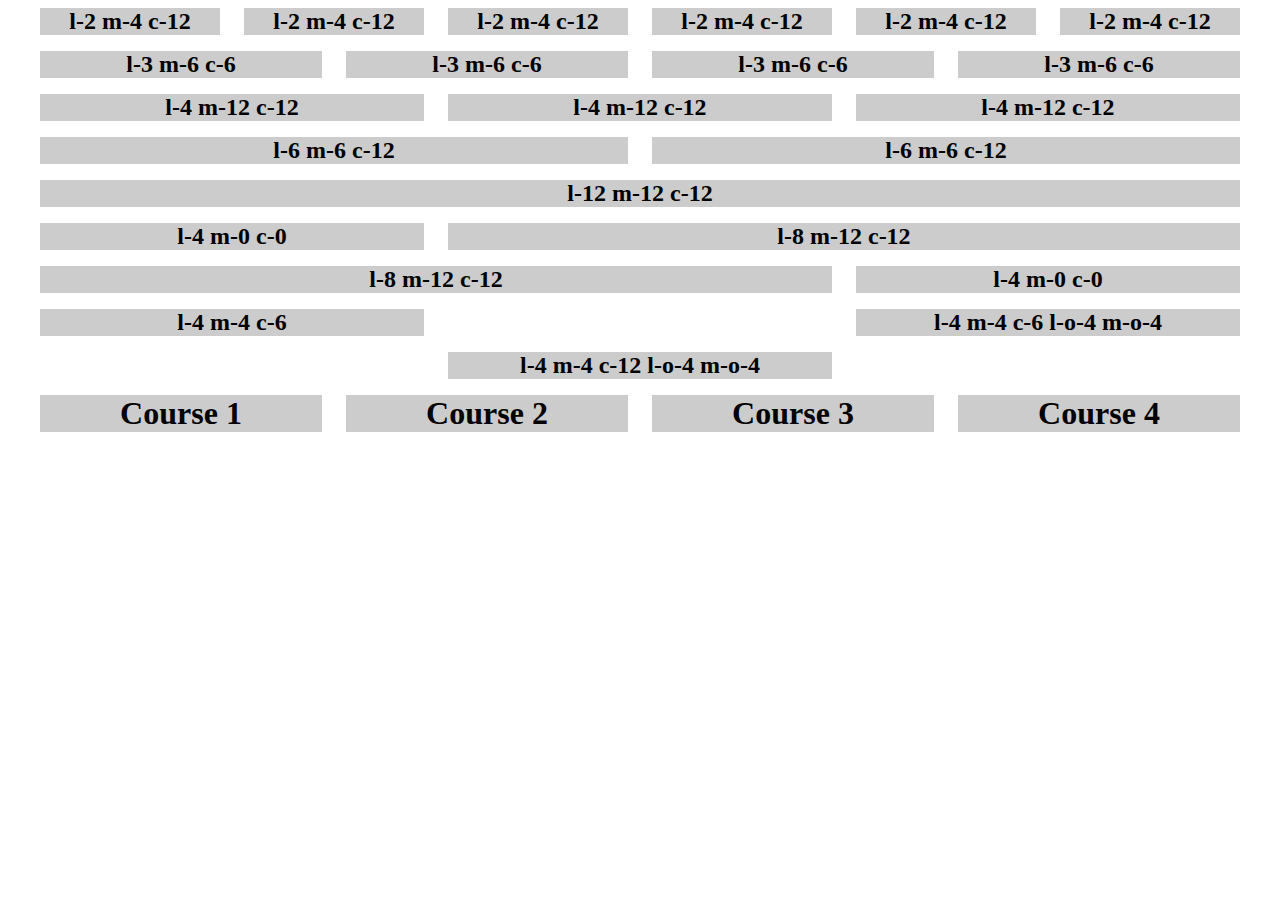
<file: grid/index.html>
<!DOCTYPE html>
<html lang="en">

<head>
    <meta charset="UTF-8">
    <meta name="viewport" content="width=device-width, initial-scale=1.0">
    <meta http-equiv="X-UA-Compatible" content="ie=edge">
    <link rel="stylesheet" href="./assets/css/grid.css">
    <link rel="stylesheet" href="./assets/css/style.css">
    <title>Document</title>
    <style>
        * {
            box-sizing: border-box;
        }

        .col {
            text-align: center;
            background-color: #ccc;
            background-clip: content-box;
            margin-top: 8px;
            margin-bottom: 8px;
        }
        
        h1 {
            margin: 0;
            padding: 0;
        }
    </style>
</head>

<!-- 
    Columm .col
    prefix class:
        - c -mobile
        - m - tablet
        - l - pc
   -->

<body>
    <div class="grid wide">
        <div class="row">
            <div class="col l-2 m-4 c-12">
                <h2>l-2 m-4 c-12</h2>
            </div>
            <div class="col l-2 m-4 c-12">
                <h2>l-2 m-4 c-12</h2>
            </div>
            <div class="col l-2 m-4 c-12">
                <h2>l-2 m-4 c-12</h2>
            </div>
            <div class="col l-2 m-4 c-12">
                <h2>l-2 m-4 c-12</h2>
            </div>
            <div class="col l-2 m-4 c-12">
                <h2>l-2 m-4 c-12</h2>
            </div>
            <div class="col l-2 m-4 c-12">
                <h2>l-2 m-4 c-12</h2>
            </div>
        </div>

        <div class="row">
            <div class="col l-3 m-6 c-6">
                <h2>l-3 m-6 c-6</h2>
            </div>
            <div class="col l-3 m-6 c-6">
                <h2>l-3 m-6 c-6</h2>
            </div>
            <div class="col l-3 m-6 c-6">
                <h2>l-3 m-6 c-6</h2>
            </div>
            <div class="col l-3 m-6 c-6">
                <h2>l-3 m-6 c-6</h2>
            </div>
        </div>

        <div class="row">
            <div class="col l-4 m-12 c-12">
                <h2>l-4 m-12 c-12</h2>
            </div>
            <div class="col l-4 m-12 c-12">
                <h2>l-4 m-12 c-12</h2>
            </div>
            <div class="col l-4 m-12 c-12">
                <h2>l-4 m-12 c-12</h2>
            </div>
        </div>

        <div class="row">
            <div class="col l-6 m-6 c-12">
                <h2>l-6 m-6 c-12</h2>
            </div>
            <div class="col l-6 m-6 c-12">
                <h2>l-6 m-6 c-12</h2>
            </div>
        </div>

        <div class="row">
            <div class="col l-12 m-12 c-12">
                <h2>l-12 m-12 c-12</h2>
            </div>
        </div>

        <div class="row">
            <div class="col l-4 m-0 c-0">
                <h2>l-4 m-0 c-0</h2>
            </div>
            <div class="col l-8 m-12 c-12">
                <h2>l-8 m-12 c-12</h2>
            </div>
        </div>

        <div class="row">
            <div class="col l-8 m-12 c-12">
                <h2>l-8 m-12 c-12</h2>
            </div>
            <div class="col l-4 m-0 c-0">
                <h2>l-4 m-0 c-0</h2>
            </div>
        </div>

        <div class="row">
            <div class="col l-4 m-4 c-6">
                <h2>l-4 m-4 c-6</h2>
            </div>
            <div class="col l-4 m-4 c-6 l-o-4 m-o-4">
                <h2>l-4 m-4 c-6 l-o-4 m-o-4</h2>
            </div>
        </div>

        <div class="row">
            <div class="col l-4 m-4 c-12 l-o-4 m-o-4">
                <h2>l-4 m-4 c-12 l-o-4 m-o-4</h2>
            </div>
        </div>


        <div class="row">

            <div class="col l-3 m-0 c-0">
                <div class="course-item">
                    <h1>Course 1</h1>
                </div>
            </div>

            <div class="col l-3 m-3 c-6">
                <div class="course-item">
                    <h1>Course 2</h1>
                </div>
            </div>

            <div class="col l-3 m-3 c-6">
                <div class="course-item">
                    <h1>Course 3</h1>
                </div>
            </div>

            <div class="col l-3 m-3 c-6">
                <div class="course-item">
                    <h1>Course 4</h1>
                </div>
            </div>




        </div>

    </div>
</body>

</html>
</file>
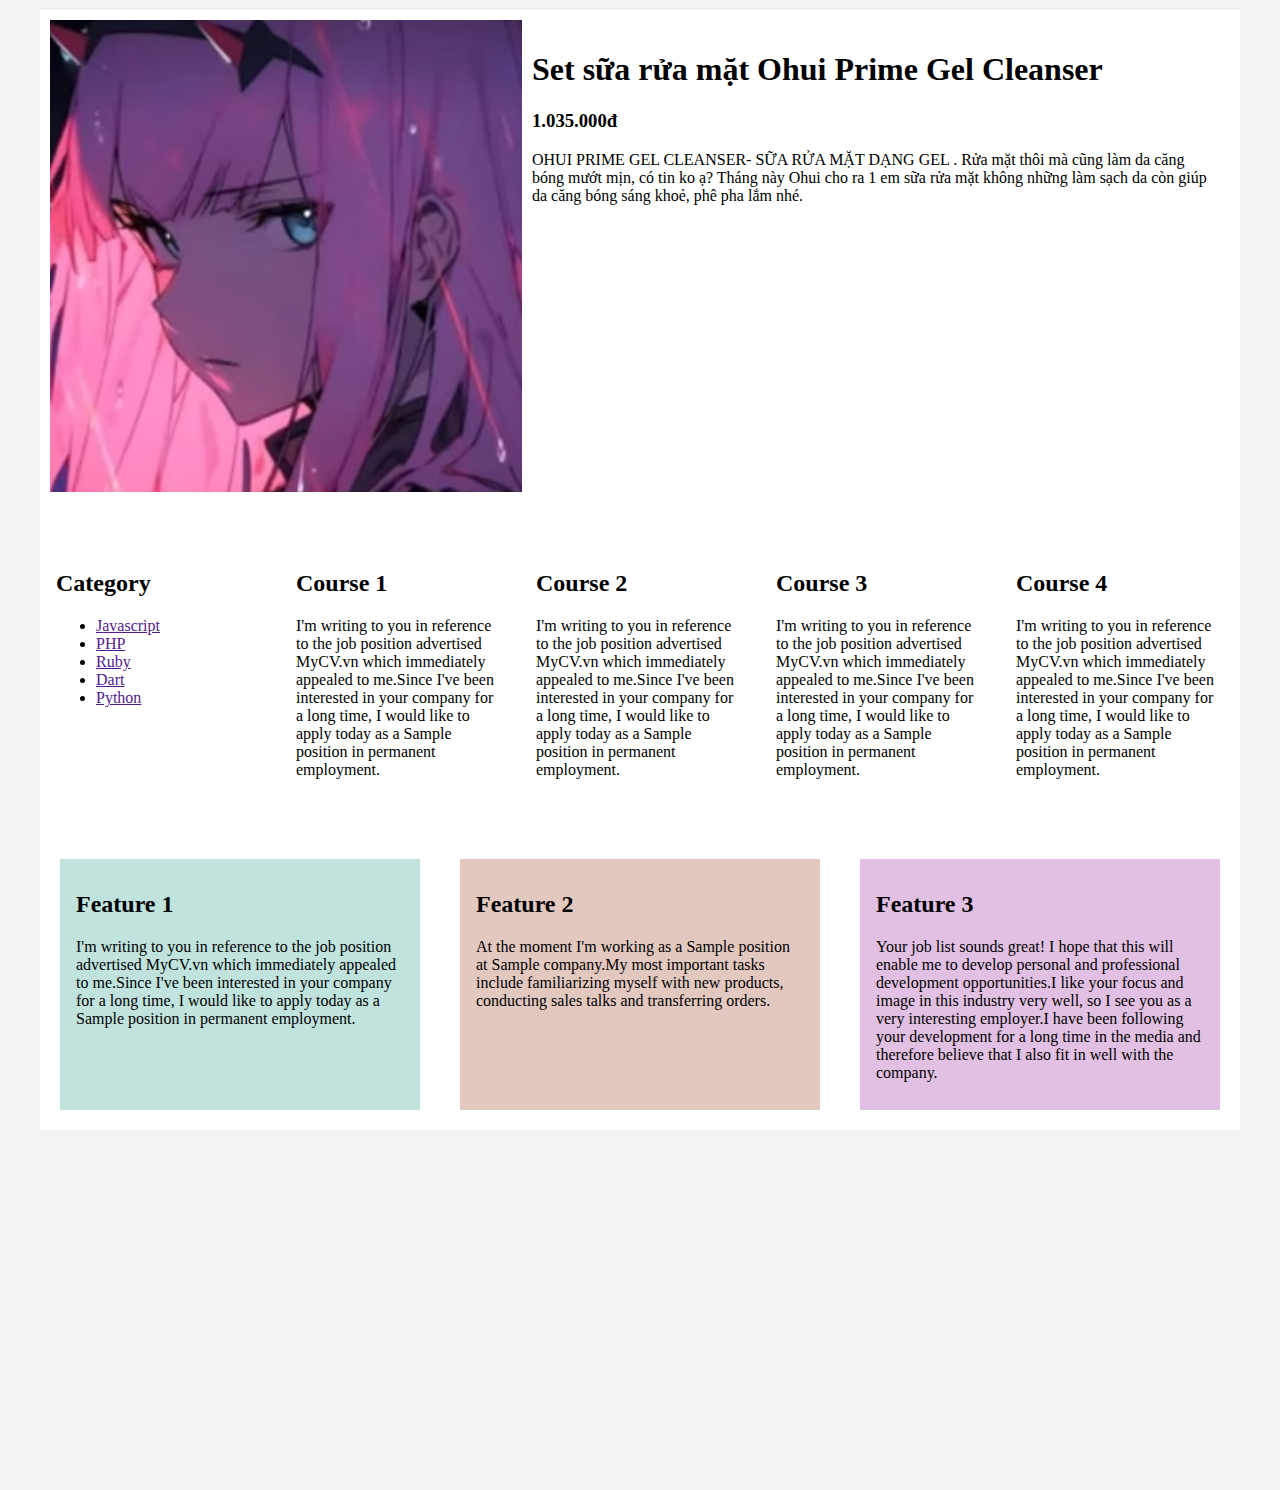
<file: web_1/index.html>
<!DOCTYPE html>
<html lang="en">
    <head>
        <meta charset="UTF-8">
        <meta name="viewport" content="width=device-width, initial-scale=1.0">
        <title>Document</title>
        <link rel="stylesheet" href="./style.css">
    </head>

    <body>
        <div class="main">
            <!-- Product -->
            <div class="main__product">
                <div class="main__product-img" style="background-image: url(./123.jpg);"></div>
                
                <div class="main__product-info">
                    <h1 class="main__product-name">
                        Set sữa rửa mặt Ohui Prime Gel Cleanser
                    </h1>
                    <h3 class="main__product-price">1.035.000đ</h3>
                    <p class="main__product-desc">
                        OHUI PRIME GEL CLEANSER- SỮA RỬA MẶT DẠNG GEL .
                        Rửa mặt thôi mà cũng làm da căng bóng mướt mịn, có tin ko ạ?
                        Tháng này Ohui cho ra 1 em sữa rửa mặt không những làm sạch da còn giúp da căng bóng sáng khoẻ, phê pha lắm nhé.
                    </p>
                </div>
            </div>

            <!-- Column layout -->
            <div class="column-layout">
                <div class="column-layout__category">
                    <h2>Category</h2>
                    <ul class="column-layout__list">
                        <li class="column-layout__item">
                            <a href="">Javascript</a>
                        </li>
                        <li class="column-layout__item">
                            <a href="">PHP</a>
                        </li>
                        <li class="column-layout__item">
                            <a href="">Ruby</a>
                        </li>
                        <li class="column-layout__item">
                            <a href="">Dart</a>
                        </li>
                        <li class="column-layout__item">
                            <a href="">Python</a>
                        </li>
                    </ul>
                </div>
                
                <div class="column-layout__container">
                    <div class="column-item">
                        <h2>Course 1</h2>
                        <p>I'm writing to you in reference to the job position advertised MyCV.vn which immediately appealed to me.Since I've been interested in your company for a long time, I would like to apply today as a Sample position in permanent employment.</p>
                    </div>
                    <div class="column-item">
                        <h2>Course 2</h2>
                        <p>I'm writing to you in reference to the job position advertised MyCV.vn which immediately appealed to me.Since I've been interested in your company for a long time, I would like to apply today as a Sample position in permanent employment.</p>
                    </div>
                    <div class="column-item">
                        <h2>Course 3</h2>
                        <p>I'm writing to you in reference to the job position advertised MyCV.vn which immediately appealed to me.Since I've been interested in your company for a long time, I would like to apply today as a Sample position in permanent employment.</p>
                    </div>
                    <div class="column-item">
                        <h2>Course 4</h2>
                        <p>I'm writing to you in reference to the job position advertised MyCV.vn which immediately appealed to me.Since I've been interested in your company for a long time, I would like to apply today as a Sample position in permanent employment.</p>
                    </div>
                </div>
            </div>

            <!-- Feature layout -->
            <div class="feature-layout">
                <div class="feature-item">
                    <h2>Feature 1</h2>
                    <p>I'm writing to you in reference to the job position advertised MyCV.vn which immediately appealed to me.Since I've been interested in your company for a long time, I would like to apply today as a Sample position in permanent employment.</p>
                </div>
                <div class="feature-item">
                    <h2>Feature 2</h2>
                    <p>At the moment I'm working as a Sample position at Sample company.My most important tasks include familiarizing myself with new products, conducting sales talks and transferring orders.</p>
                </div>
                <div class="feature-item">
                    <h2>Feature 3</h2>
                    <p>Your job list sounds great! I hope that this will enable me to develop personal and professional development opportunities.I like your focus and image in this industry very well, so I see you as a very interesting employer.I have been following your development for a long time in the media and therefore believe that I also fit in well with the company.</p>
                </div>
            </div>
        </div>
    </body>
</html>
</file>
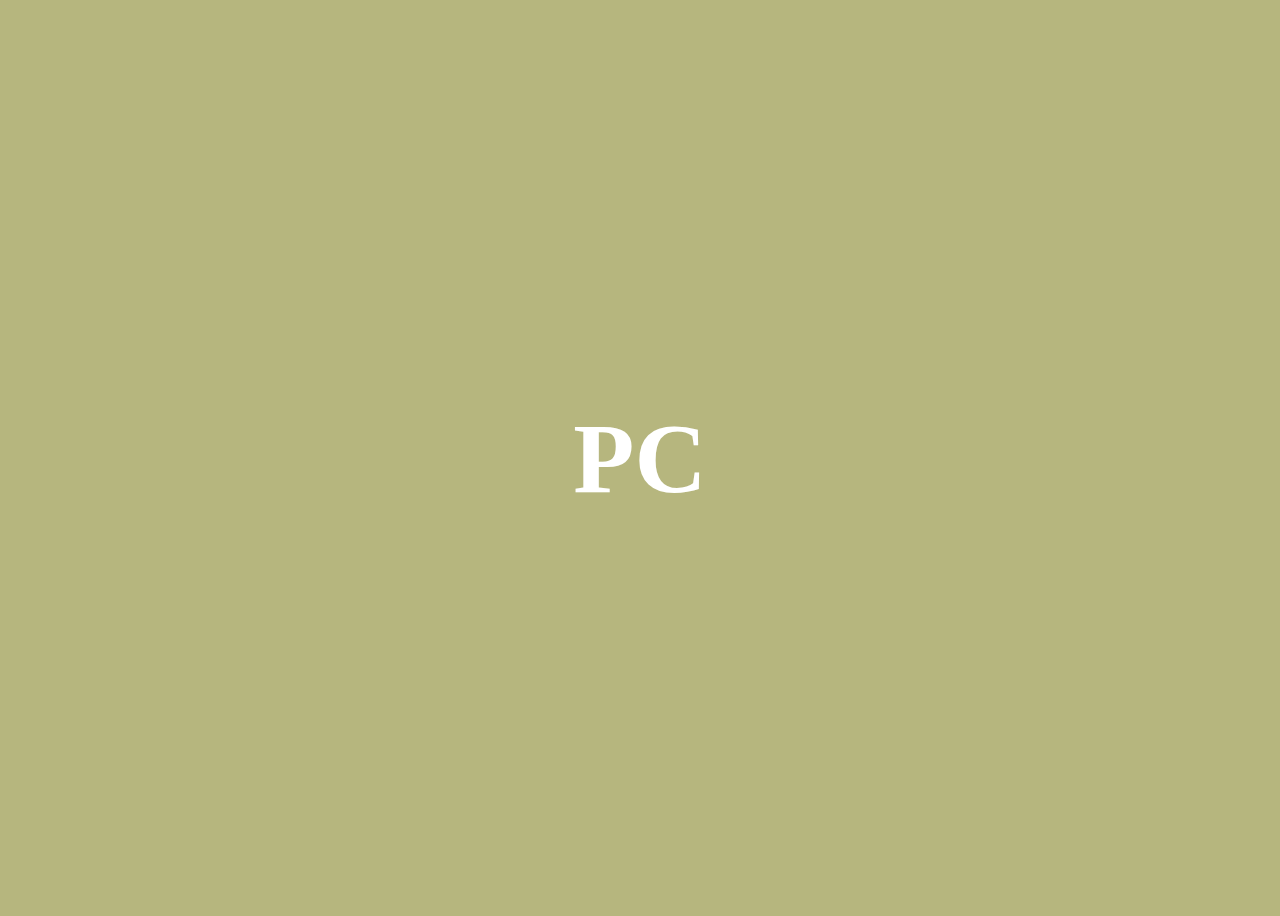
<file: Responsive/breakpoints/index.html>
<!DOCTYPE html>
<html lang="en">
<head>
    <meta charset="UTF-8">
    <meta name="viewport" content="width=device-width, initial-scale=1.0">
    <title>Document</title>
    <link rel="stylesheet" href="style.css">
</head>
<body>
    <h2 class="mobile">Mobile</h2>
    <h2 class="tablet">Tablet</h2>
    <h2 class="pc">PC</h2>
</body>
</html>
</file>
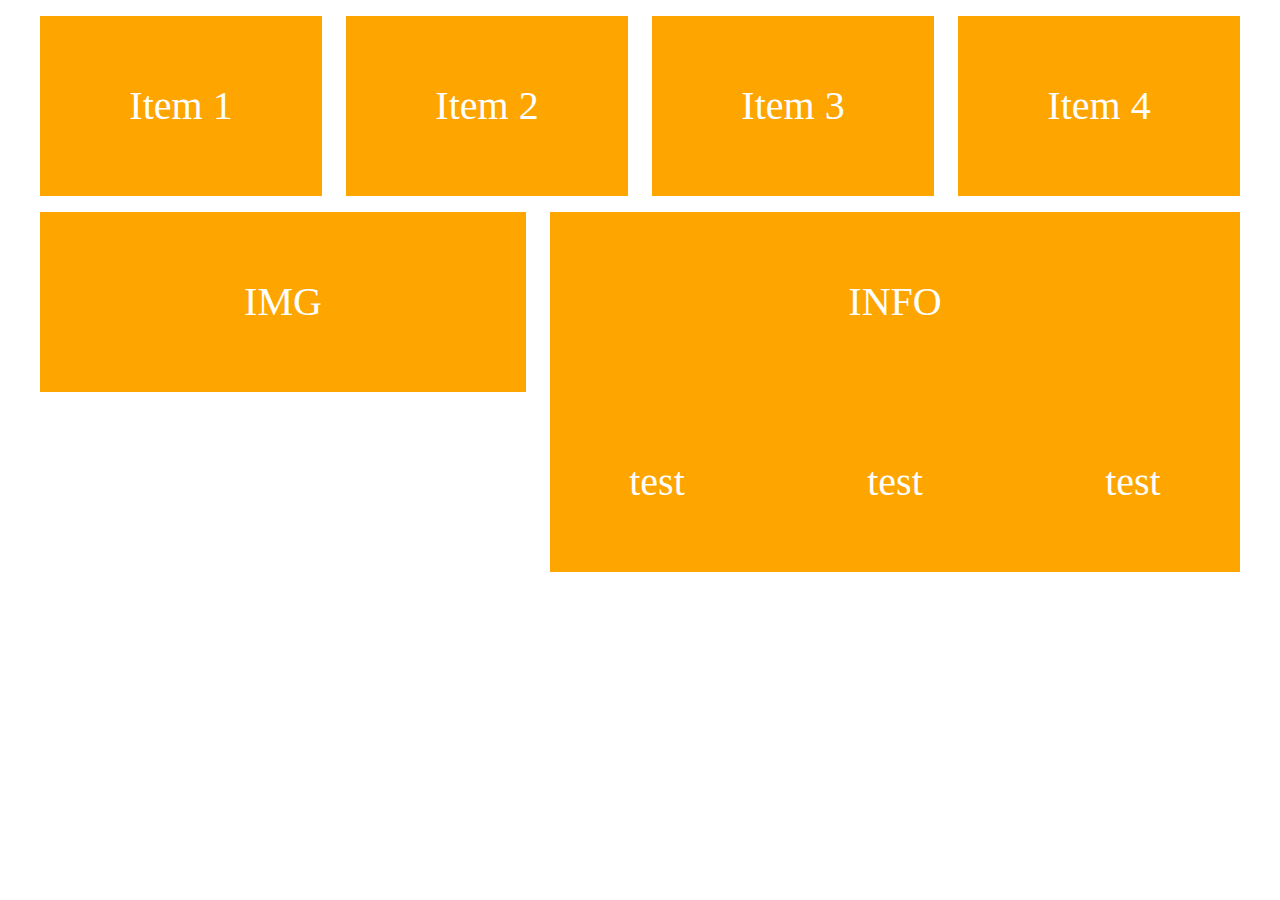
<file: grid/test.html>
<!DOCTYPE html>
<html lang="en">

<head>
    <meta charset="UTF-8">
    <meta name="viewport" content="width=device-width, initial-scale=1.0">
    <title>Document</title>
    <link rel="stylesheet" href="./assets/css/grid.css">
    <link rel="stylesheet" href="./assets/css/style.css">
</head>

<body>
    <!-- exam 1 -->
    <div class="grid wide">
        <div class="row">
            <div class="col l-3 m-6 c-12">
                <div class="item">Item 1</div>
            </div>
            <div class="col l-3 m-6 c-12">
                <div class="item">Item 2</div>
            </div>
            <div class="col l-3 m-6 c-12">
                <div class="item">Item 3</div>
            </div>
            <div class="col l-3 m-6 c-12">
                <div class="item">Item 4</div>
            </div>
        </div>
    </div>

    <!-- exam 2 -->
    <div class="grid wide">
        <div class="row">
            <div class="col l-5 m-5 c-12">
                <div class="item">IMG</div>
            </div>

            <div class="col l-7 m-7 c-12">
                <div class="item">
                    INFO
                    <div class="row">
                        <div class="col l-4 m-4 c-4">
                            <div>test</div>
                        </div>
                        <div class="col-l-4 m-4 c-4">
                            <div>test</div>
                        </div>
                        <div class="col-l-4 m-4 c-4">
                            <div>test</div>
                        </div>
                    </div>
                </div>
            </div>
        </div>
    </div>

    <!-- exam 3 -->

</body>

</html>
</file>
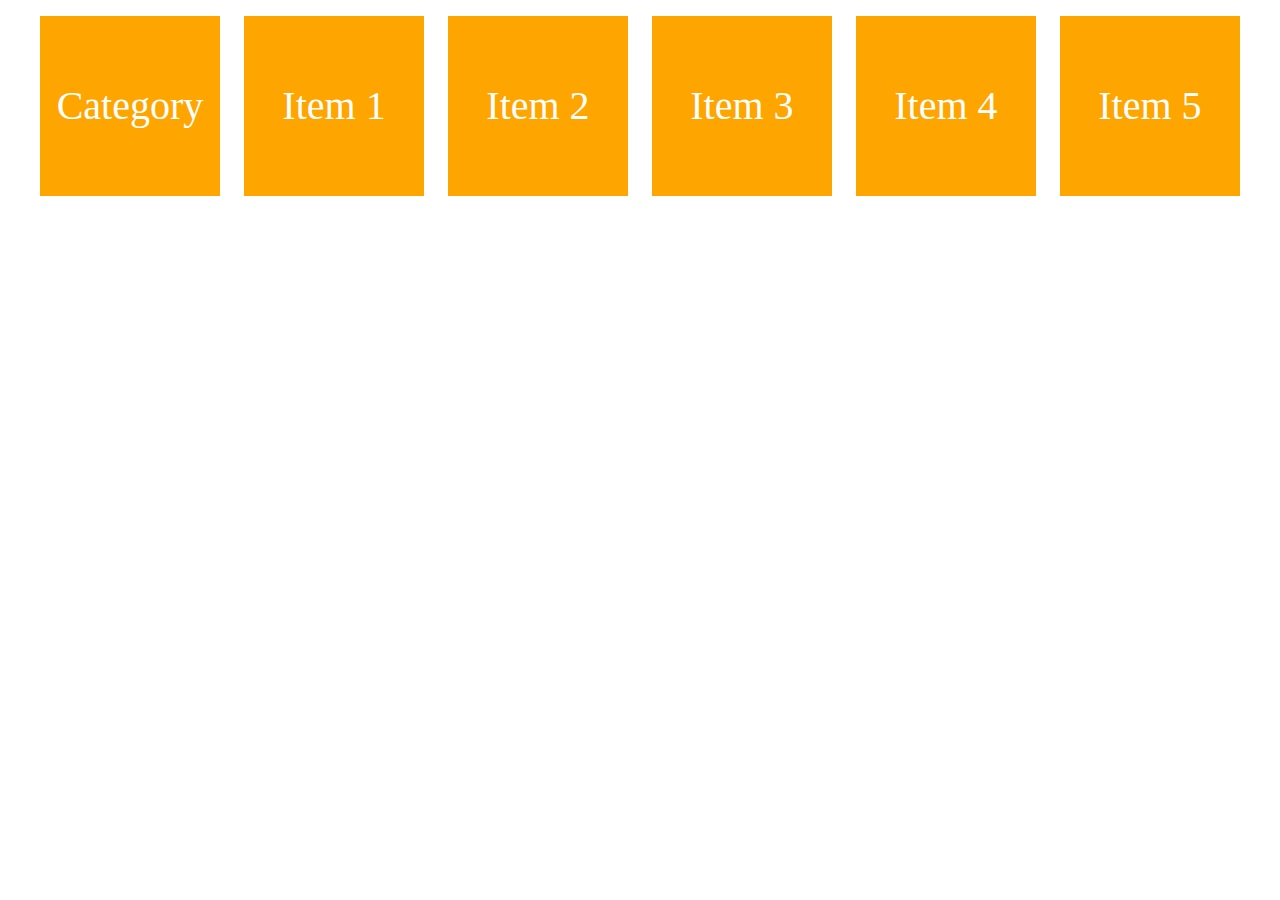
<file: grid/test2.html>
<!DOCTYPE html>
<html lang="en">

<head>
    <meta charset="UTF-8">
    <meta name="viewport" content="width=device-width, initial-scale=1.0">
    <title>Document</title>
    <link rel="stylesheet" href="./assets/css/grid.css">
    <link rel="stylesheet" href="./assets/css/style.css">
</head>

<body>
    <div class="grid wide">
        <div class="row">
            <div class="col l-2 m-0 c-0">
                <div class="item">Category</div>
            </div>

            <div class="col l-10 m-12 c-12">
                <div class="content">
                    <div class="row">
                        <div class="col l-2-4 m-4 c-12">
                            <div class="item">Item 1</div>
                        </div>
                        <div class="col l-2-4 m-4 c-12">
                            <div class="item">Item 2</div>
                        </div>
                        <div class="col l-2-4 m-4 c-12">
                            <div class="item">Item 3</div>
                        </div>
                        <div class="col l-2-4 m-4 c-12">
                            <div class="item">Item 4</div>
                        </div>
                        <div class="col l-2-4 m-4 c-12">
                            <div class="item">Item 5</div>
                        </div>
                    </div>
                </div>
            </div>
        </div>
    </div>
</body>

</html>
</file>
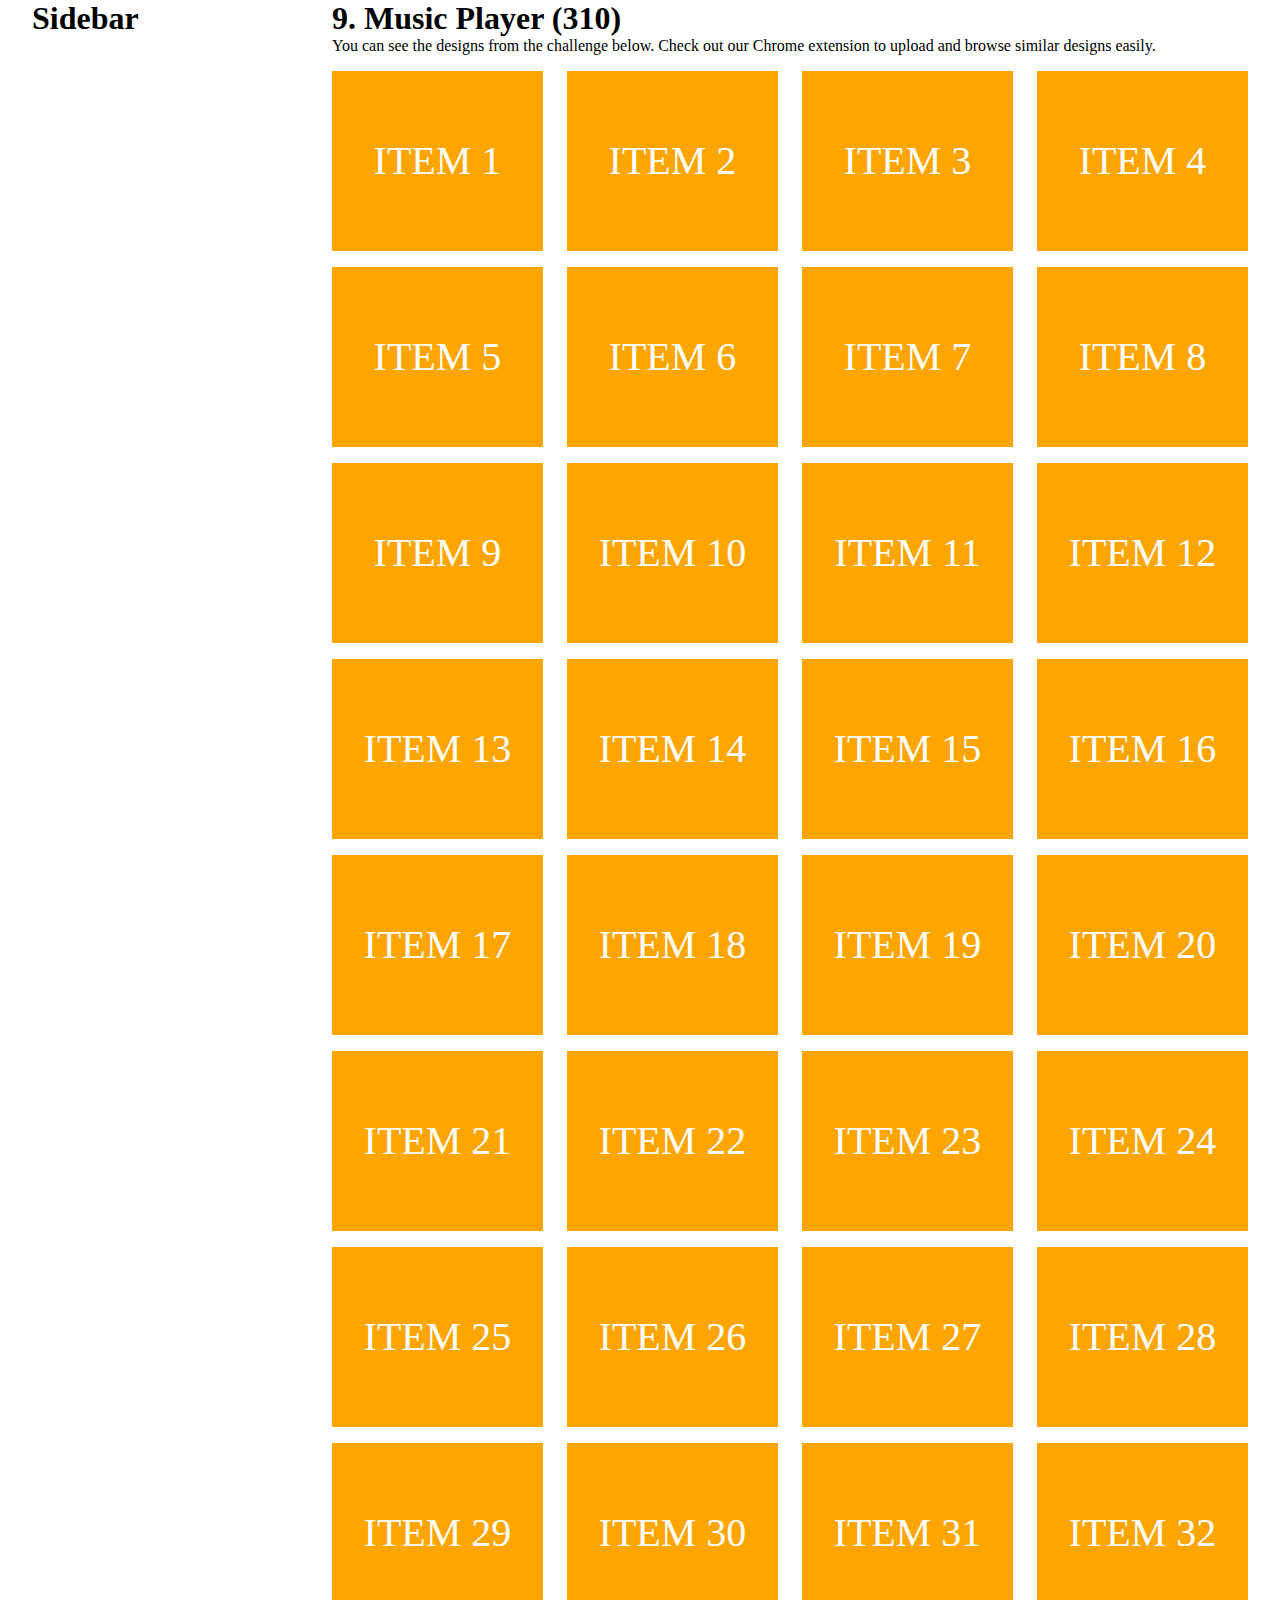
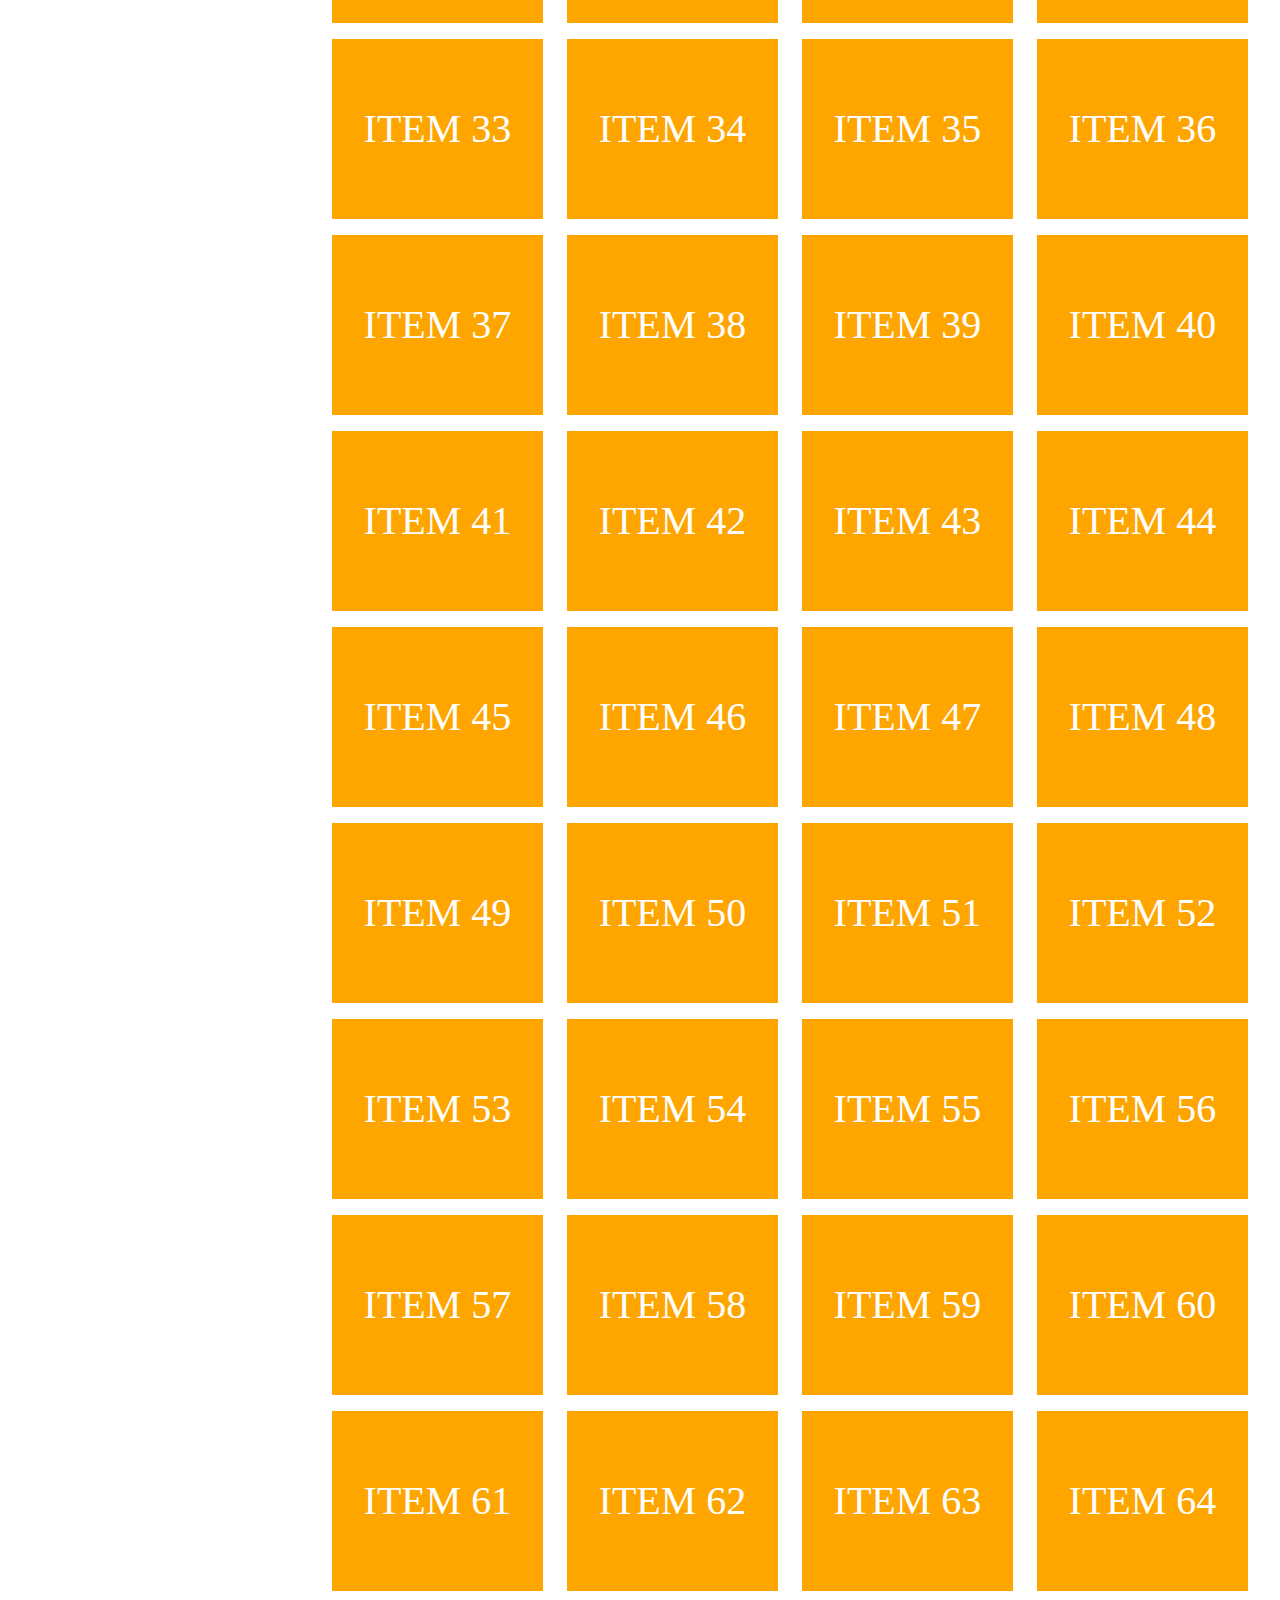
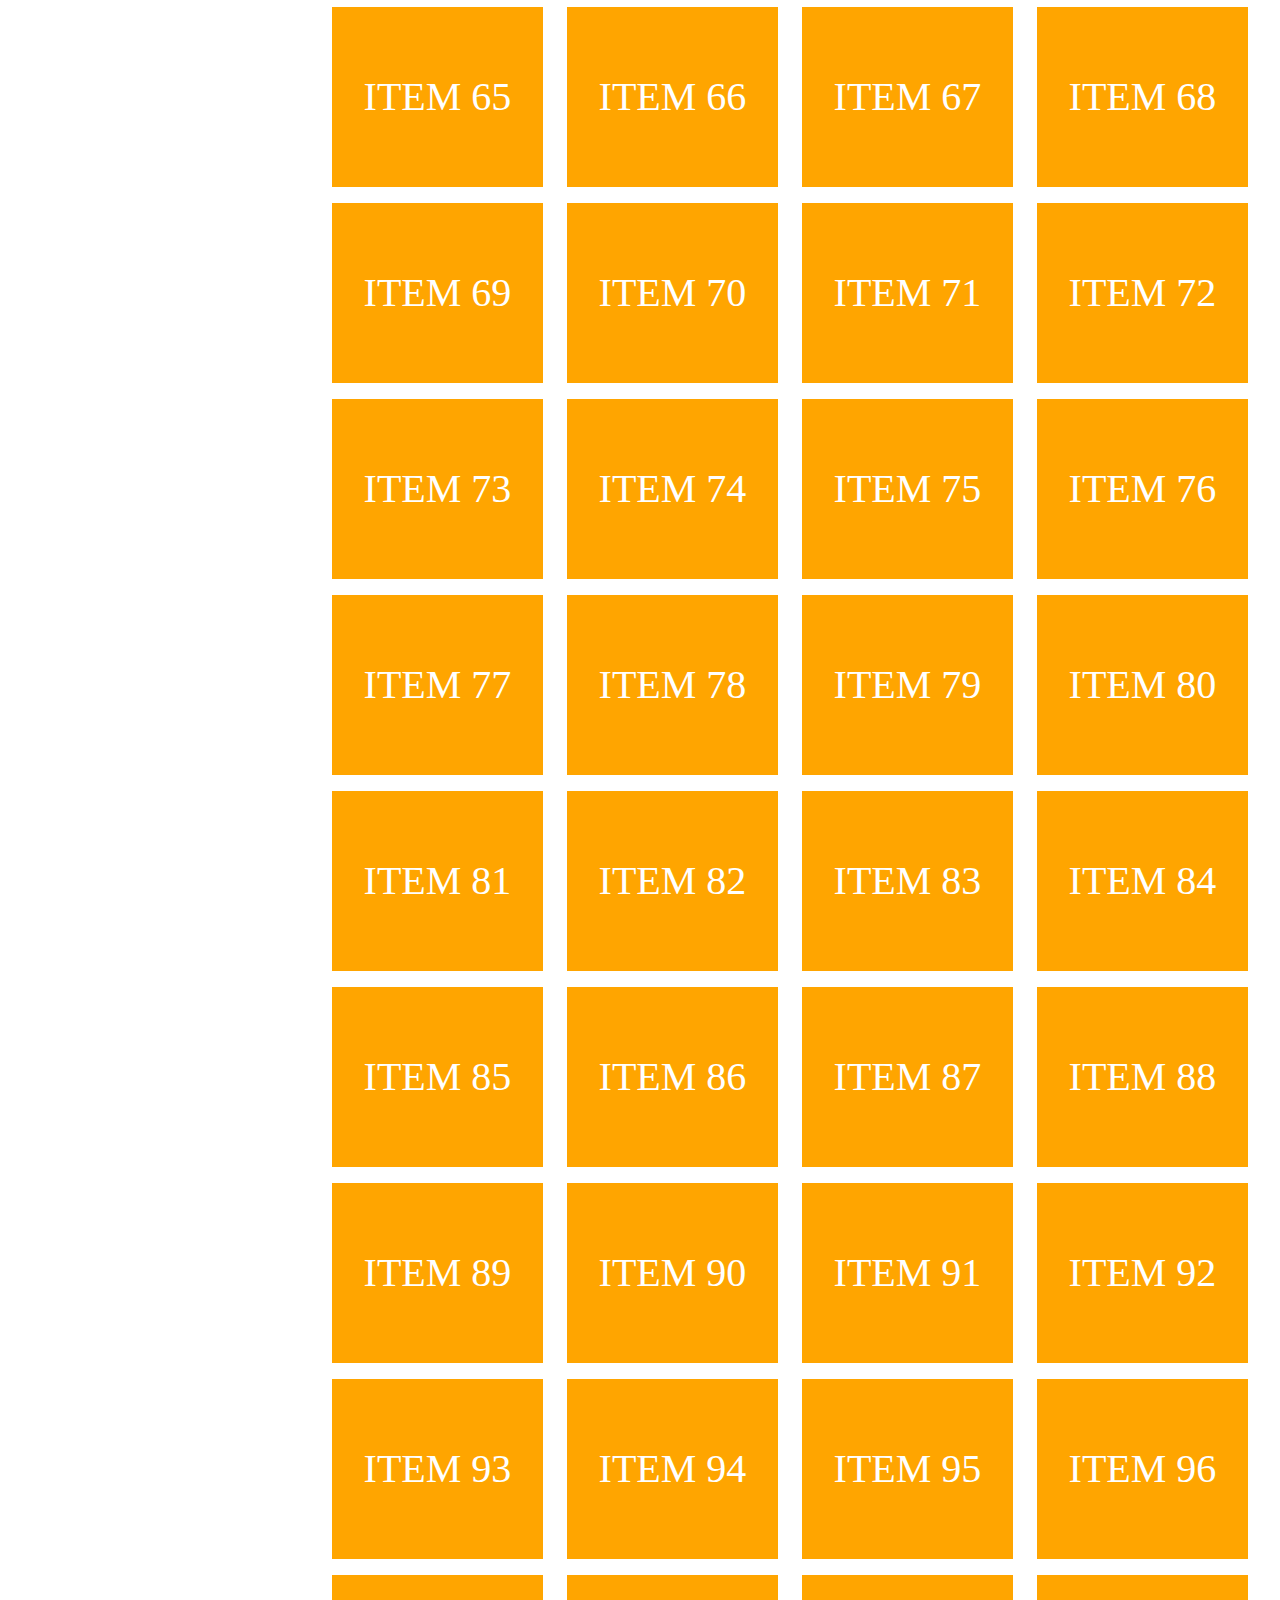
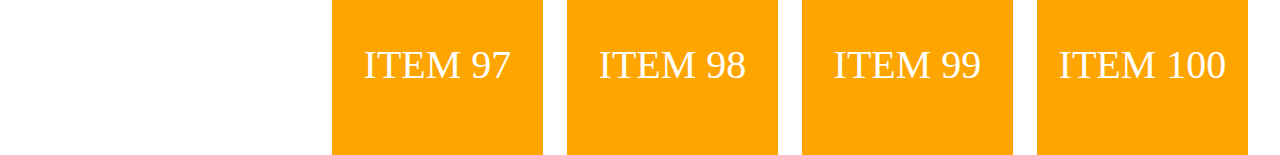
<file: grid/test3.html>
<!DOCTYPE html>
<html lang="en">

<head>
    <meta charset="UTF-8">
    <meta name="viewport" content="width=device-width, initial-scale=1.0">
    <title>Document</title>
    <link rel="stylesheet" href="./assets/css/grid.css">
    <link rel="stylesheet" href="./assets/css/style.css">
</head>

<body>
    <div class="main">
        <div class="sidebar hide-on-tablet hide-on-mobile">
            <h1>Sidebar</h1>
        </div>

        <div class="content">
            <h1>9. Music Player (310)</h1>
            <p>You can see the designs from the challenge below. Check out our Chrome extension to upload and browse similar designs easily.</p>
            
            <!-- grid content -->
            <div class="grid">
                <div class="row">
                    <div class="col l-3 m-4 c-12">
                        <div class="item">ITEM 1</div>
                    </div>
                    <div class="col l-3 m-4 c-12">
                        <div class="item">ITEM 2</div>
                    </div>
                    <div class="col l-3 m-4 c-12">
                        <div class="item">ITEM 3</div>
                    </div>
                    <div class="col l-3 m-4 c-12">
                        <div class="item">ITEM 4</div>
                    </div>
                    <div class="col l-3 m-4 c-12">
                        <div class="item">ITEM 5</div>
                    </div>
                    <div class="col l-3 m-4 c-12">
                        <div class="item">ITEM 6</div>
                    </div>
                    <div class="col l-3 m-4 c-12">
                        <div class="item">ITEM 7</div>
                    </div>
                    <div class="col l-3 m-4 c-12">
                        <div class="item">ITEM 8</div>
                    </div>
                    <div class="col l-3 m-4 c-12">
                        <div class="item">ITEM 9</div>
                    </div>
                    <div class="col l-3 m-4 c-12">
                        <div class="item">ITEM 10</div>
                    </div>
                    <div class="col l-3 m-4 c-12">
                        <div class="item">ITEM 11</div>
                    </div>
                    <div class="col l-3 m-4 c-12">
                        <div class="item">ITEM 12</div>
                    </div>
                    <div class="col l-3 m-4 c-12">
                        <div class="item">ITEM 13</div>
                    </div>
                    <div class="col l-3 m-4 c-12">
                        <div class="item">ITEM 14</div>
                    </div>
                    <div class="col l-3 m-4 c-12">
                        <div class="item">ITEM 15</div>
                    </div>
                    <div class="col l-3 m-4 c-12">
                        <div class="item">ITEM 16</div>
                    </div>
                    <div class="col l-3 m-4 c-12">
                        <div class="item">ITEM 17</div>
                    </div>
                    <div class="col l-3 m-4 c-12">
                        <div class="item">ITEM 18</div>
                    </div>
                    <div class="col l-3 m-4 c-12">
                        <div class="item">ITEM 19</div>
                    </div>
                    <div class="col l-3 m-4 c-12">
                        <div class="item">ITEM 20</div>
                    </div>
                    <div class="col l-3 m-4 c-12">
                        <div class="item">ITEM 21</div>
                    </div>
                    <div class="col l-3 m-4 c-12">
                        <div class="item">ITEM 22</div>
                    </div>
                    <div class="col l-3 m-4 c-12">
                        <div class="item">ITEM 23</div>
                    </div>
                    <div class="col l-3 m-4 c-12">
                        <div class="item">ITEM 24</div>
                    </div>
                    <div class="col l-3 m-4 c-12">
                        <div class="item">ITEM 25</div>
                    </div>
                    <div class="col l-3 m-4 c-12">
                        <div class="item">ITEM 26</div>
                    </div>
                    <div class="col l-3 m-4 c-12">
                        <div class="item">ITEM 27</div>
                    </div>
                    <div class="col l-3 m-4 c-12">
                        <div class="item">ITEM 28</div>
                    </div>
                    <div class="col l-3 m-4 c-12">
                        <div class="item">ITEM 29</div>
                    </div>
                    <div class="col l-3 m-4 c-12">
                        <div class="item">ITEM 30</div>
                    </div>
                    <div class="col l-3 m-4 c-12">
                        <div class="item">ITEM 31</div>
                    </div>
                    <div class="col l-3 m-4 c-12">
                        <div class="item">ITEM 32</div>
                    </div>
                    <div class="col l-3 m-4 c-12">
                        <div class="item">ITEM 33</div>
                    </div>
                    <div class="col l-3 m-4 c-12">
                        <div class="item">ITEM 34</div>
                    </div>
                    <div class="col l-3 m-4 c-12">
                        <div class="item">ITEM 35</div>
                    </div>
                    <div class="col l-3 m-4 c-12">
                        <div class="item">ITEM 36</div>
                    </div>
                    <div class="col l-3 m-4 c-12">
                        <div class="item">ITEM 37</div>
                    </div>
                    <div class="col l-3 m-4 c-12">
                        <div class="item">ITEM 38</div>
                    </div>
                    <div class="col l-3 m-4 c-12">
                        <div class="item">ITEM 39</div>
                    </div>
                    <div class="col l-3 m-4 c-12">
                        <div class="item">ITEM 40</div>
                    </div>
                    <div class="col l-3 m-4 c-12">
                        <div class="item">ITEM 41</div>
                    </div>
                    <div class="col l-3 m-4 c-12">
                        <div class="item">ITEM 42</div>
                    </div>
                    <div class="col l-3 m-4 c-12">
                        <div class="item">ITEM 43</div>
                    </div>
                    <div class="col l-3 m-4 c-12">
                        <div class="item">ITEM 44</div>
                    </div>
                    <div class="col l-3 m-4 c-12">
                        <div class="item">ITEM 45</div>
                    </div>
                    <div class="col l-3 m-4 c-12">
                        <div class="item">ITEM 46</div>
                    </div>
                    <div class="col l-3 m-4 c-12">
                        <div class="item">ITEM 47</div>
                    </div>
                    <div class="col l-3 m-4 c-12">
                        <div class="item">ITEM 48</div>
                    </div>
                    <div class="col l-3 m-4 c-12">
                        <div class="item">ITEM 49</div>
                    </div>
                    <div class="col l-3 m-4 c-12">
                        <div class="item">ITEM 50</div>
                    </div>
                    <div class="col l-3 m-4 c-12">
                        <div class="item">ITEM 51</div>
                    </div>
                    <div class="col l-3 m-4 c-12">
                        <div class="item">ITEM 52</div>
                    </div>
                    <div class="col l-3 m-4 c-12">
                        <div class="item">ITEM 53</div>
                    </div>
                    <div class="col l-3 m-4 c-12">
                        <div class="item">ITEM 54</div>
                    </div>
                    <div class="col l-3 m-4 c-12">
                        <div class="item">ITEM 55</div>
                    </div>
                    <div class="col l-3 m-4 c-12">
                        <div class="item">ITEM 56</div>
                    </div>
                    <div class="col l-3 m-4 c-12">
                        <div class="item">ITEM 57</div>
                    </div>
                    <div class="col l-3 m-4 c-12">
                        <div class="item">ITEM 58</div>
                    </div>
                    <div class="col l-3 m-4 c-12">
                        <div class="item">ITEM 59</div>
                    </div>
                    <div class="col l-3 m-4 c-12">
                        <div class="item">ITEM 60</div>
                    </div>
                    <div class="col l-3 m-4 c-12">
                        <div class="item">ITEM 61</div>
                    </div>
                    <div class="col l-3 m-4 c-12">
                        <div class="item">ITEM 62</div>
                    </div>
                    <div class="col l-3 m-4 c-12">
                        <div class="item">ITEM 63</div>
                    </div>
                    <div class="col l-3 m-4 c-12">
                        <div class="item">ITEM 64</div>
                    </div>
                    <div class="col l-3 m-4 c-12">
                        <div class="item">ITEM 65</div>
                    </div>
                    <div class="col l-3 m-4 c-12">
                        <div class="item">ITEM 66</div>
                    </div>
                    <div class="col l-3 m-4 c-12">
                        <div class="item">ITEM 67</div>
                    </div>
                    <div class="col l-3 m-4 c-12">
                        <div class="item">ITEM 68</div>
                    </div>
                    <div class="col l-3 m-4 c-12">
                        <div class="item">ITEM 69</div>
                    </div>
                    <div class="col l-3 m-4 c-12">
                        <div class="item">ITEM 70</div>
                    </div>
                    <div class="col l-3 m-4 c-12">
                        <div class="item">ITEM 71</div>
                    </div>
                    <div class="col l-3 m-4 c-12">
                        <div class="item">ITEM 72</div>
                    </div>
                    <div class="col l-3 m-4 c-12">
                        <div class="item">ITEM 73</div>
                    </div>
                    <div class="col l-3 m-4 c-12">
                        <div class="item">ITEM 74</div>
                    </div>
                    <div class="col l-3 m-4 c-12">
                        <div class="item">ITEM 75</div>
                    </div>
                    <div class="col l-3 m-4 c-12">
                        <div class="item">ITEM 76</div>
                    </div>
                    <div class="col l-3 m-4 c-12">
                        <div class="item">ITEM 77</div>
                    </div>
                    <div class="col l-3 m-4 c-12">
                        <div class="item">ITEM 78</div>
                    </div>
                    <div class="col l-3 m-4 c-12">
                        <div class="item">ITEM 79</div>
                    </div>
                    <div class="col l-3 m-4 c-12">
                        <div class="item">ITEM 80</div>
                    </div>
                    <div class="col l-3 m-4 c-12">
                        <div class="item">ITEM 81</div>
                    </div>
                    <div class="col l-3 m-4 c-12">
                        <div class="item">ITEM 82</div>
                    </div>
                    <div class="col l-3 m-4 c-12">
                        <div class="item">ITEM 83</div>
                    </div>
                    <div class="col l-3 m-4 c-12">
                        <div class="item">ITEM 84</div>
                    </div>
                    <div class="col l-3 m-4 c-12">
                        <div class="item">ITEM 85</div>
                    </div>
                    <div class="col l-3 m-4 c-12">
                        <div class="item">ITEM 86</div>
                    </div>
                    <div class="col l-3 m-4 c-12">
                        <div class="item">ITEM 87</div>
                    </div>
                    <div class="col l-3 m-4 c-12">
                        <div class="item">ITEM 88</div>
                    </div>
                    <div class="col l-3 m-4 c-12">
                        <div class="item">ITEM 89</div>
                    </div>
                    <div class="col l-3 m-4 c-12">
                        <div class="item">ITEM 90</div>
                    </div>
                    <div class="col l-3 m-4 c-12">
                        <div class="item">ITEM 91</div>
                    </div>
                    <div class="col l-3 m-4 c-12">
                        <div class="item">ITEM 92</div>
                    </div>
                    <div class="col l-3 m-4 c-12">
                        <div class="item">ITEM 93</div>
                    </div>
                    <div class="col l-3 m-4 c-12">
                        <div class="item">ITEM 94</div>
                    </div>
                    <div class="col l-3 m-4 c-12">
                        <div class="item">ITEM 95</div>
                    </div>
                    <div class="col l-3 m-4 c-12">
                        <div class="item">ITEM 96</div>
                    </div>
                    <div class="col l-3 m-4 c-12">
                        <div class="item">ITEM 97</div>
                    </div>
                    <div class="col l-3 m-4 c-12">
                        <div class="item">ITEM 98</div>
                    </div>
                    <div class="col l-3 m-4 c-12">
                        <div class="item">ITEM 99</div>
                    </div>
                    <div class="col l-3 m-4 c-12">
                        <div class="item">ITEM 100</div>
                    </div>
                </div>
            </div>
        </div>
    </div>
</body>

</html>
</file>
<file: grid/assets/css/grid.css>
.grid {
    width: 100%;
    display: block;
    padding: 0;
}

.grid.wide {
    max-width: 1200px;
    margin: 0 auto;
}

.row {
    display: flex;
    flex-wrap: wrap;
    margin-left: -4px;
    margin-right: -4px;
}

.row.no-gutters {
    margin-left: 0;
    margin-right: 0;
}

.col {
    padding-left: 4px;
    padding-right: 4px;
}

.row.no-gutters .col {
    padding-left: 0;
    padding-right: 0;
}

/* C mobile */
/* 12 columm */
.c-0 {
    display: none; 
}

.c-1 {
    /* grow 0, shrink 0, basis 8.33333%  */
    flex: 0 0 8.33333%;
    max-width: 8.33333%;
}

.c-2 {
    flex: 0 0 16.66667%;
    max-width: 16.66667%;
}

.c-3 {
    flex: 0 0 25%;
    max-width: 25%;
}

.c-4 {
    flex: 0 0 33.33333%;
    max-width: 33.33333%;
}

.c-5 {
    flex: 0 0 41.66667%;
    max-width: 41.66667%;
}

.c-6 {
    flex: 0 0 50%;
    max-width: 50%;
}

.c-7 {
    flex: 0 0 58.33333%;
    max-width: 58.33333%;
}

.c-8 {
    flex: 0 0 66.66667%;
    max-width: 66.66667%;
}

.c-9 {
    flex: 0 0 75%;
    max-width: 75%;
}

.c-10 {
    flex: 0 0 83.33333%;
    max-width: 83.33333%;
}

.c-11 {
    flex: 0 0 91.66667%;
    max-width: 91.66667%;
}

.c-12 {
    flex: 0 0 100%;
    max-width: 100%;
}

.c-o-1 {
    margin-left: 8.33333%;
}

.c-o-2 {
    margin-left: 16.66667%;
}

.c-o-3 {
    margin-left: 25%;
}

.c-o-4 {
    margin-left: 33.33333%;
}

.c-o-5 {
    margin-left: 41.66667%;
}

.c-o-6 {
    margin-left: 50%;
}

.c-o-7 {
    margin-left: 58.33333%;
}

.c-o-8 {
    margin-left: 66.66667%;
}

.c-o-9 {
    margin-left: 75%;
}

.c-o-10 {
    margin-left: 83.33333%;
}

.c-o-11 {
    margin-left: 91.66667%;
}

/* >= Tablet */
@media (min-width: 740px) {
    .row {
        margin-left: -8px;
        margin-right: -8px;
    }

    .col {
        padding-left: 8px;
        padding-right: 8px;
    }

    .m-0 {
        display: none;
    }

    .m-1,
    .m-2,
    .m-3,
    .m-4,
    .m-5,
    .m-6,
    .m-7,
    .m-8,
    .m-9,
    .m-10,
    .m-11,
    .m-12 {
        display: block;
    }

    .m-1 {
        flex: 0 0 8.33333%;
        max-width: 8.33333%;
    }

    .m-2 {
        flex: 0 0 16.66667%;
        max-width: 16.66667%;
    }

    .m-3 {
        flex: 0 0 25%;
        max-width: 25%;
    }

    .m-4 {
        flex: 0 0 33.33333%;
        max-width: 33.33333%;
    }

    .m-5 {
        flex: 0 0 41.66667%;
        max-width: 41.66667%;
    }

    .m-6 {
        flex: 0 0 50%;
        max-width: 50%;
    }

    .m-7 {
        flex: 0 0 58.33333%;
        max-width: 58.33333%;
    }

    .m-8 {
        flex: 0 0 66.66667%;
        max-width: 66.66667%;
    }

    .m-9 {
        flex: 0 0 75%;
        max-width: 75%;
    }

    .m-10 {
        flex: 0 0 83.33333%;
        max-width: 83.33333%;
    }

    .m-11 {
        flex: 0 0 91.66667%;
        max-width: 91.66667%;
    }

    .m-12 {
        flex: 0 0 100%;
        max-width: 100%;
    }

    .m-o-1 {
        margin-left: 8.33333%;
    }

    .m-o-2 {
        margin-left: 16.66667%;
    }

    .m-o-3 {
        margin-left: 25%;
    }

    .m-o-4 {
        margin-left: 33.33333%;
    }

    .m-o-5 {
        margin-left: 41.66667%;
    }

    .m-o-6 {
        margin-left: 50%;
    }

    .m-o-7 {
        margin-left: 58.33333%;
    }

    .m-o-8 {
        margin-left: 66.66667%;
    }

    .m-o-9 {
        margin-left: 75%;
    }

    .m-o-10 {
        margin-left: 83.33333%;
    }

    .m-o-11 {
        margin-left: 91.66667%;
    }
}

/* PC medium resolution > */
@media (min-width: 1113px) {
    .row {
        margin-left: -12px;
        margin-right: -12px;
    }

    .row.sm-gutter {
        margin-left: -5px;
        margin-right: -5px;
    }

    .col {
        padding-left: 12px;
        padding-right: 12px;
    }

    .row.sm-gutter .col {
        padding-left: 5px;
        padding-right: 5px;
    }

    .l-0 {
        display: none;
    }

    .l-1,
    .l-2,
    .l-2-4,
    .l-3,
    .l-4,
    .l-5,
    .l-6,
    .l-7,
    .l-8,
    .l-9,
    .l-10,
    .l-11,
    .l-12 {
        display: block;
    }

    .l-1 {
        flex: 0 0 8.33333%;
        max-width: 8.33333%;
    }

    .l-2 {
        flex: 0 0 16.66667%;
        max-width: 16.66667%;
    }

    .l-2-4 {
        flex: 0 0 20%;
        max-width: 20%;
    }

    .l-3 {
        flex: 0 0 25%;
        max-width: 25%;
    }

    .l-4 {
        flex: 0 0 33.33333%;
        max-width: 33.33333%;
    }

    .l-5 {
        flex: 0 0 41.66667%;
        max-width: 41.66667%;
    }

    .l-6 {
        flex: 0 0 50%;
        max-width: 50%;
    }

    .l-7 {
        flex: 0 0 58.33333%;
        max-width: 58.33333%;
    }

    .l-8 {
        flex: 0 0 66.66667%;
        max-width: 66.66667%;
    }

    .l-9 {
        flex: 0 0 75%;
        max-width: 75%;
    }

    .l-10 {
        flex: 0 0 83.33333%;
        max-width: 83.33333%;
    }

    .l-11 {
        flex: 0 0 91.66667%;
        max-width: 91.66667%;
    }

    .l-12 {
        flex: 0 0 100%;
        max-width: 100%;
    }

    .l-o-1 {
        margin-left: 8.33333%;
    }

    .l-o-2 {
        margin-left: 16.66667%;
    }

    .l-o-3 {
        margin-left: 25%;
    }

    .l-o-4 {
        margin-left: 33.33333%;
    }

    .l-o-5 {
        margin-left: 41.66667%;
    }

    .l-o-6 {
        margin-left: 50%;
    }

    .l-o-7 {
        margin-left: 58.33333%;
    }

    .l-o-8 {
        margin-left: 66.66667%;
    }

    .l-o-9 {
        margin-left: 75%;
    }

    .l-o-10 {
        margin-left: 83.33333%;
    }

    .l-o-11 {
        margin-left: 91.66667%;
    }
}

/* Tablet - PC low resolution */
@media (min-width: 740px) and (max-width: 1023px) {
    .wide {
        width: 644px;
    }
}

/* > PC low resolution */
@media (min-width: 1024px) and (max-width: 1239px) {
    .wide {
        width: 984px;
    }

    .wide .row {
        margin-left: -12px;
        margin-right: -12px;
    }

    .wide .row.sm-gutter {
        margin-left: -5px;
        margin-right: -5px;
    }

    .wide .col {
        padding-left: 12px;
        padding-right: 12px;
    }

    .wide .row.sm-gutter .col {
        padding-left: 5px;
        padding-right: 5px;
    }

    .wide .l-0 {
        display: none;
    }

    .wide .l-1,
    .wide .l-2,
    .wide .l-2-4,
    .wide .l-3,
    .wide .l-4,
    .wide .l-5,
    .wide .l-6,
    .wide .l-7,
    .wide .l-8,
    .wide .l-9,
    .wide .l-10,
    .wide .l-11,
    .wide .l-12 {
        display: block;
    }

    .wide .l-1 {
        flex: 0 0 8.33333%;
        max-width: 8.33333%;
    }

    .wide .l-2 {
        flex: 0 0 16.66667%;
        max-width: 16.66667%;
    }

    .wide .l-2-4 {
        flex: 0 0 20%;
        max-width: 20%;
    }

    .wide .l-3 {
        flex: 0 0 25%;
        max-width: 25%;
    }

    .wide .l-4 {
        flex: 0 0 33.33333%;
        max-width: 33.33333%;
    }

    .wide .l-5 {
        flex: 0 0 41.66667%;
        max-width: 41.66667%;
    }

    .wide .l-6 {
        flex: 0 0 50%;
        max-width: 50%;
    }

    .wide .l-7 {
        flex: 0 0 58.33333%;
        max-width: 58.33333%;
    }

    .wide .l-8 {
        flex: 0 0 66.66667%;
        max-width: 66.66667%;
    }

    .wide .l-9 {
        flex: 0 0 75%;
        max-width: 75%;
    }

    .wide .l-10 {
        flex: 0 0 83.33333%;
        max-width: 83.33333%;
    }

    .wide .l-11 {
        flex: 0 0 91.66667%;
        max-width: 91.66667%;
    }

    .wide .l-12 {
        flex: 0 0 100%;
        max-width: 100%;
    }

    .wide .l-o-1 {
        margin-left: 8.33333%;
    }

    .wide .l-o-2 {
        margin-left: 16.66667%;
    }

    .wide .l-o-3 {
        margin-left: 25%;
    }

    .wide .l-o-4 {
        margin-left: 33.33333%;
    }

    .wide .l-o-5 {
        margin-left: 41.66667%;
    }

    .wide .l-o-6 {
        margin-left: 50%;
    }

    .wide .l-o-7 {
        margin-left: 58.33333%;
    }

    .wide .l-o-8 {
        margin-left: 66.66667%;
    }

    .wide .l-o-9 {
        margin-left: 75%;
    }

    .wide .l-o-10 {
        margin-left: 83.33333%;
    }

    .wide .l-o-11 {
        margin-left: 91.66667%;
    }
}
</file>
<file: grid/assets/css/style.css>
* {
    padding: 0;
    margin: 0;
    box-sizing: border-box;
}

.item {
    margin-top: 16px;
    font-size: 40px;
    color: #fff;
    text-align: center;
    min-height: 180px;
    line-height: 180px;
    background-color: orange;
}

.main {
    display: flex;
    padding: 0 32px;
}

.sidebar {
    width: 300px;
}

.content {
    flex: 1;
}

@media (min-width: 740px) and (max-width: 1023px) {
    .hide-on-tablet {
        display: none;
    }
}

@media (max-width: 739px) {
    .hide-on-mobile {
        display: none;
    }
}
</file>
<file: web_1/style.css>
* {
    box-sizing: border-box;
}

body {
    margin: 0;
    background-color: rgba(0, 0, 0, 0.05);
}

.main {
    width: 1200px;
    min-height: 100vh;
    max-width: 100%;
    margin: 10px auto 360px;
    background-color: #fff;
    padding-bottom: 20px;
}

/* Product */
.main__product {
    display: flex;
    padding: 10px;
}

.main__product-img {
    width: 40%;
    padding-top: 40%;
    background-repeat: no-repeat;
    background-position: center;
    background-size: cover;
    margin: 0 auto;
}

.main__product-info {
    width: 60%;
    padding: 10px;
}

/* Column layout */
.column-layout {
    margin-top: 36px;
    padding: 12px 0;
    background-color: #fff;
    display: flex;
}

.column-layout__category {
    width: 20%;
    padding: 0 16px;
}

.column-layout__container {
    width: 80%;
    display: flex;
    flex-wrap: wrap;
}

.column-item {
    width: 25%;
    padding: 0 16px;
}

/* Feature layout */
.feature-layout {
    margin-top: 36px;
    display: flex;
    justify-content: space-around;
}

.feature-item {
    padding: 12px 16px;
    margin-top: 16px;
    flex-basis: 30%;
}

.feature-item:nth-child(1) {
    background-color: rgb(192, 227, 222);
}

.feature-item:nth-child(2) {
    background-color: rgb(227, 200, 192);
}

.feature-item:nth-child(3) {
    background-color: rgb(226, 192, 227);
}

/* Mobile and Tablet  width < 1024px */
@media only screen and (max-width: 63.9375em) {
    .main__product {
        flex-direction: column-reverse;
    }

    .main__product-info {
        width: 100%;
    }

    .main__product-desc {
        display: none;
    }
}

/* Mobile: width < 740px */
@media only screen and (max-width: 46.1875em) {


    .main__product-img {
        width: 95%;
        padding-top: 85%;
    }

    /* course */
    .column-layout__category {
        display: none;
    }

    .column-item {
        width: 50%;
    }

    /* Card layout */
    .feature-layout {
        flex-direction: column;
    }

}

/* Tablet: width >= 740px and width < 1024px */
@media only screen and (min-width: 46.25em) and (max-width: 63.9375em) {
    .main__product {
        flex-direction: column-reverse;
    }

    .main__product-info {
        width: 100%;
    }

    .main__product-desc {
        display: none;
    }

    .main__product-img {
        width: 85%;
        padding-top: 85%;
    }

    /* column-layout__category */
    /* course */
    .column-item {
        width: 33.333%;
    }

}
</file>
<file: Responsive/breakpoints/style.css>
body {
    display: flex;
    background-color: rgb(182, 182, 126);
    height: 100vh;
 }

 .mobile,
 .tablet,
 .pc {
    margin: auto;
    font-size: 100px;
    color: #fff;
    display: none;
 }

 /* Mobile width < 740px*/
@media only screen and (max-width: 46.1875em) {
    .mobile {
        display: block;
    }
}


 /* Tablet width >= 740px and width < 1024px */
@media only screen and (min-width: 46.25em) and (max-width: 63.9375em) {
    .tablet {
        display: block;
    }
}

 /* PC width >= 1024px */

 @media only screen and (min-width: 64em) {
    .pc {
        display: block;
    }
 }
</file>
